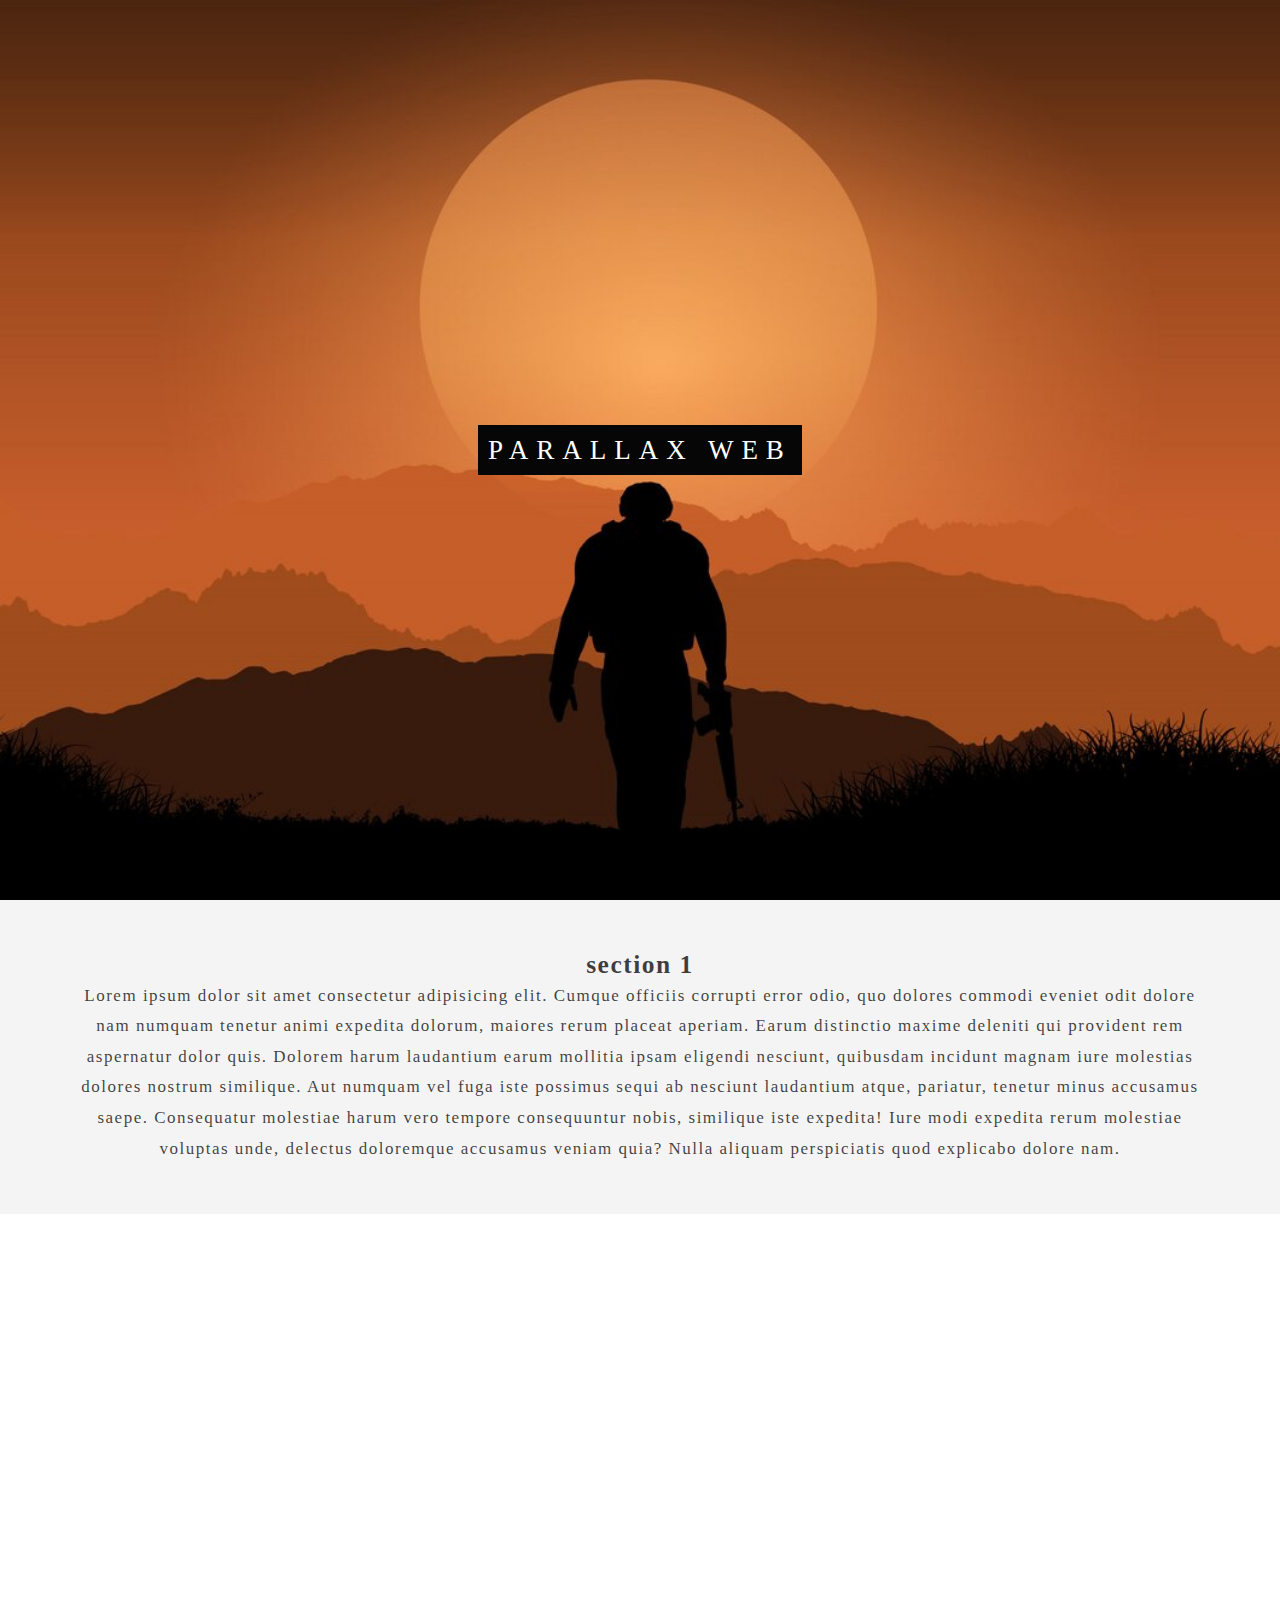
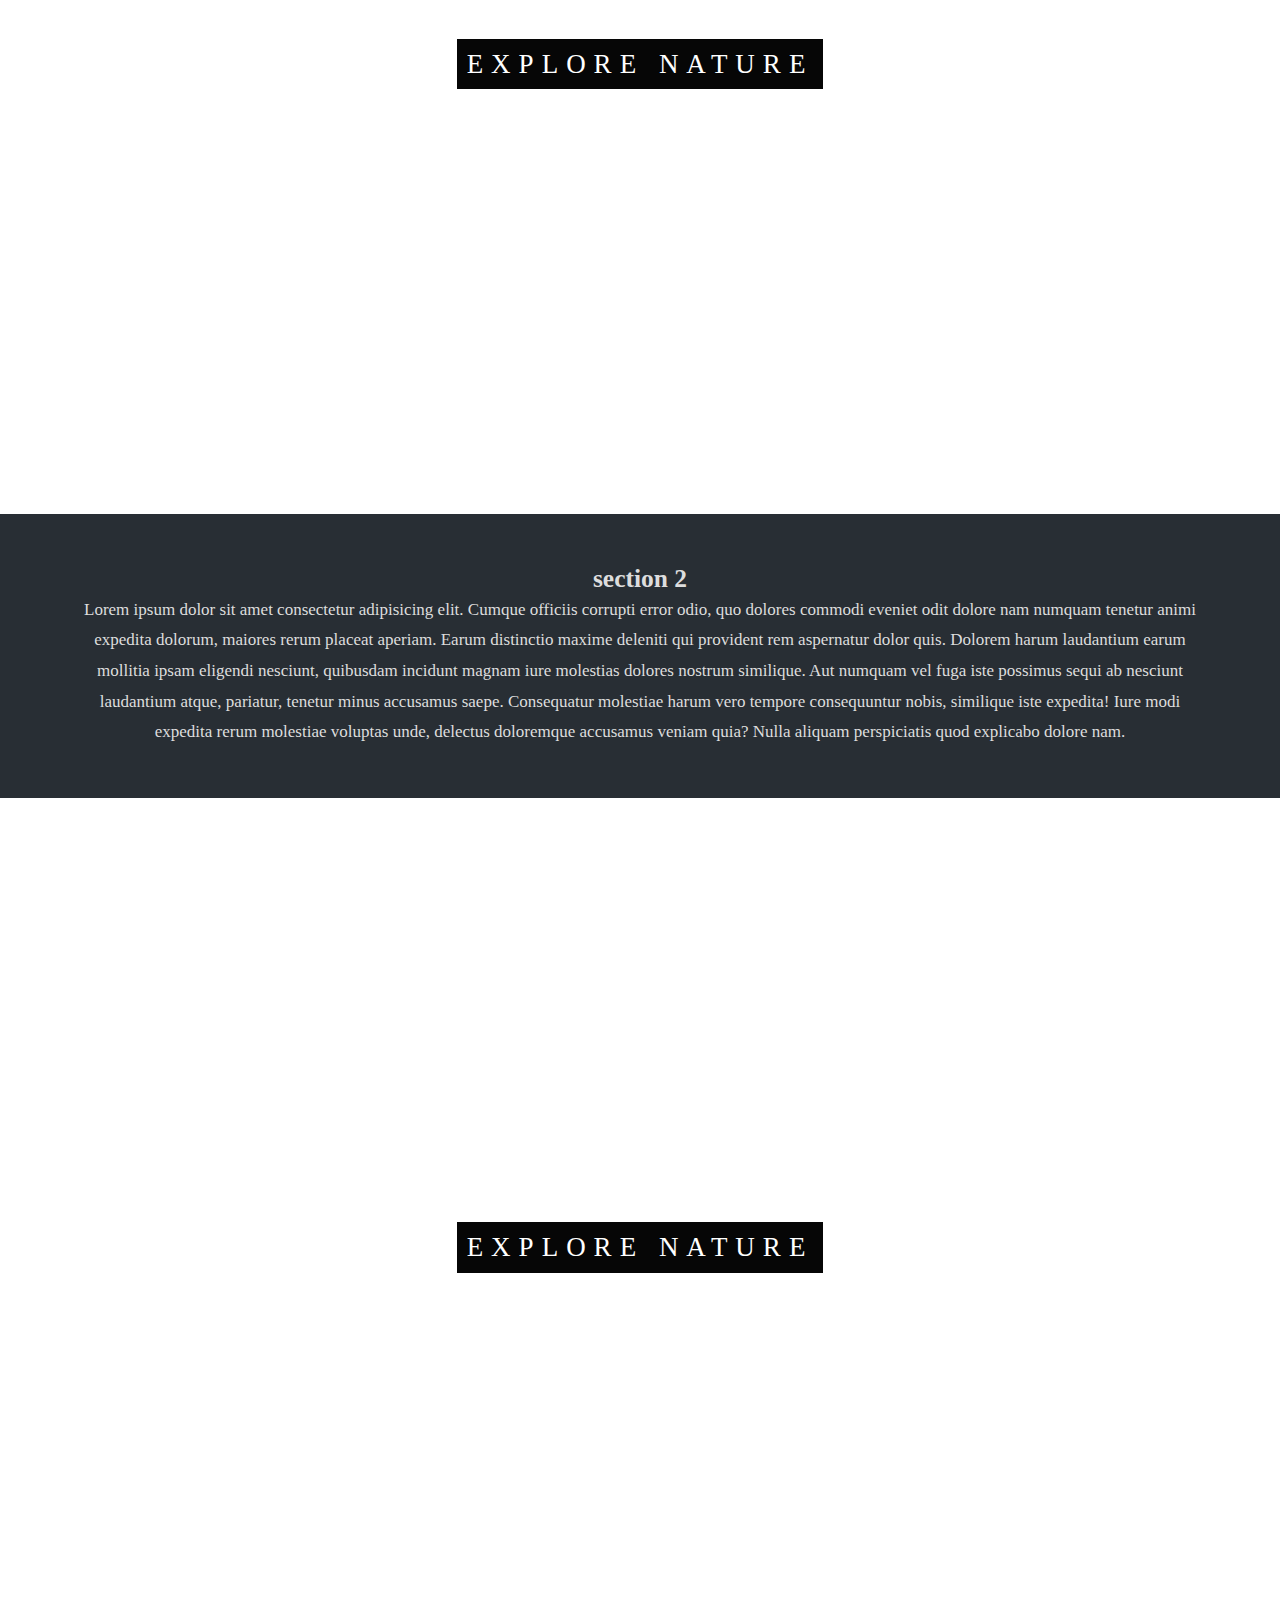
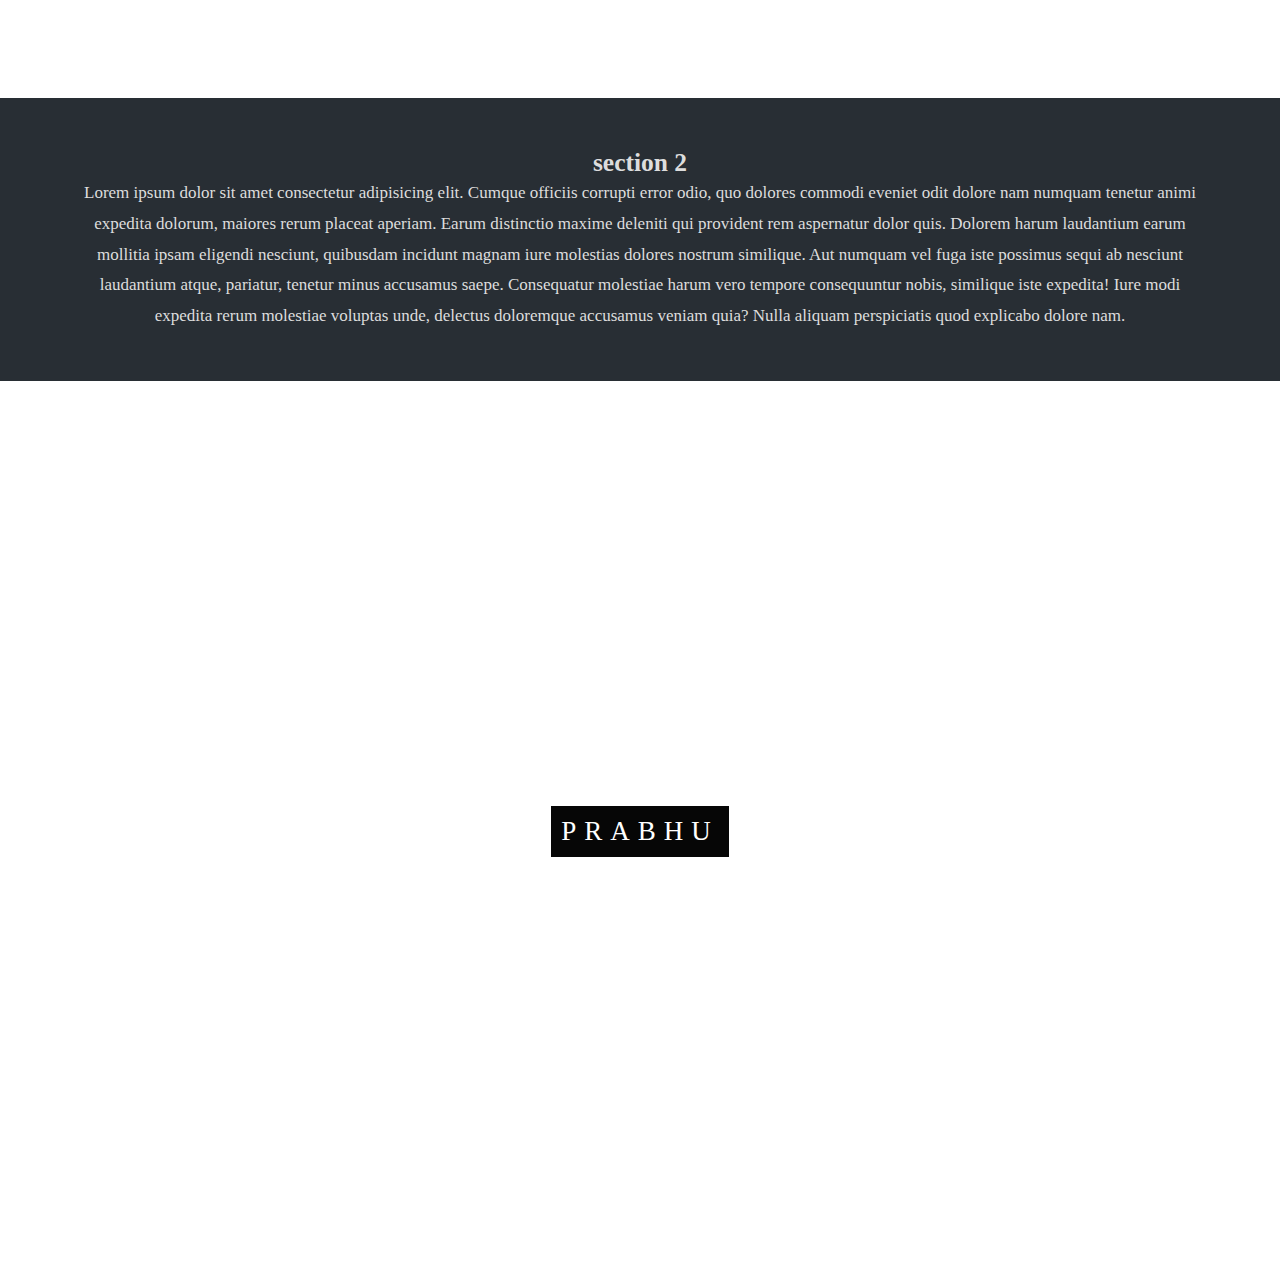
<file: index.html>
<!DOCTYPE html>
<html lang="en">
<head>
    <meta charset="UTF-8">
    <meta name="viewport" content="width=device-width, initial-scale=1.0">
    <title>Parallax Portfolio</title>
    <link rel="stylesheet" href="1.css">
</head>
<body>
    <section class="img img1">
            <span class="text">Parallax web</span>
        </section>
    <section class="sec secLine">
        <h2>section 1</h2>
        <p>Lorem ipsum dolor sit amet consectetur adipisicing elit. Cumque officiis corrupti error odio, quo dolores commodi eveniet odit dolore nam numquam tenetur animi expedita dolorum, maiores rerum placeat aperiam. Earum distinctio maxime deleniti qui provident rem aspernatur dolor quis. Dolorem harum laudantium earum mollitia ipsam eligendi nesciunt, quibusdam incidunt magnam iure molestias dolores nostrum similique. Aut numquam vel fuga iste possimus sequi ab nesciunt laudantium atque, pariatur, tenetur minus accusamus saepe. Consequatur molestiae harum vero tempore consequuntur nobis, similique iste expedita! Iure modi expedita rerum molestiae voluptas unde, delectus doloremque accusamus veniam quia? Nulla aliquam perspiciatis quod explicabo dolore nam.</p>
        </section>
    <section class="img img2">
            <span class="text">explore nature</span>
        </section>
    <section class="sec secLine1">
        <h2>section 2</h2>
        <p>Lorem ipsum dolor sit amet consectetur adipisicing elit. Cumque officiis corrupti error odio, quo dolores commodi eveniet odit dolore nam numquam tenetur animi expedita dolorum, maiores rerum placeat aperiam. Earum distinctio maxime deleniti qui provident rem aspernatur dolor quis. Dolorem harum laudantium earum mollitia ipsam eligendi nesciunt, quibusdam incidunt magnam iure molestias dolores nostrum similique. Aut numquam vel fuga iste possimus sequi ab nesciunt laudantium atque, pariatur, tenetur minus accusamus saepe. Consequatur molestiae harum vero tempore consequuntur nobis, similique iste expedita! Iure modi expedita rerum molestiae voluptas unde, delectus doloremque accusamus veniam quia? Nulla aliquam perspiciatis quod explicabo dolore nam.</p>
        </section>
    <section class="img img3">
            <span class="text">explore nature</span>
        </section>
    <section class="sec secLine1">
        <h2>section 2</h2>
        <p>Lorem ipsum dolor sit amet consectetur adipisicing elit. Cumque officiis corrupti error odio, quo dolores commodi eveniet odit dolore nam numquam tenetur animi expedita dolorum, maiores rerum placeat aperiam. Earum distinctio maxime deleniti qui provident rem aspernatur dolor quis. Dolorem harum laudantium earum mollitia ipsam eligendi nesciunt, quibusdam incidunt magnam iure molestias dolores nostrum similique. Aut numquam vel fuga iste possimus sequi ab nesciunt laudantium atque, pariatur, tenetur minus accusamus saepe. Consequatur molestiae harum vero tempore consequuntur nobis, similique iste expedita! Iure modi expedita rerum molestiae voluptas unde, delectus doloremque accusamus veniam quia? Nulla aliquam perspiciatis quod explicabo dolore nam.</p>
        </section>
    <section class="img img1">
            <span class="text">PRABHU</span>
        </section>
</body>
</html>
</file>
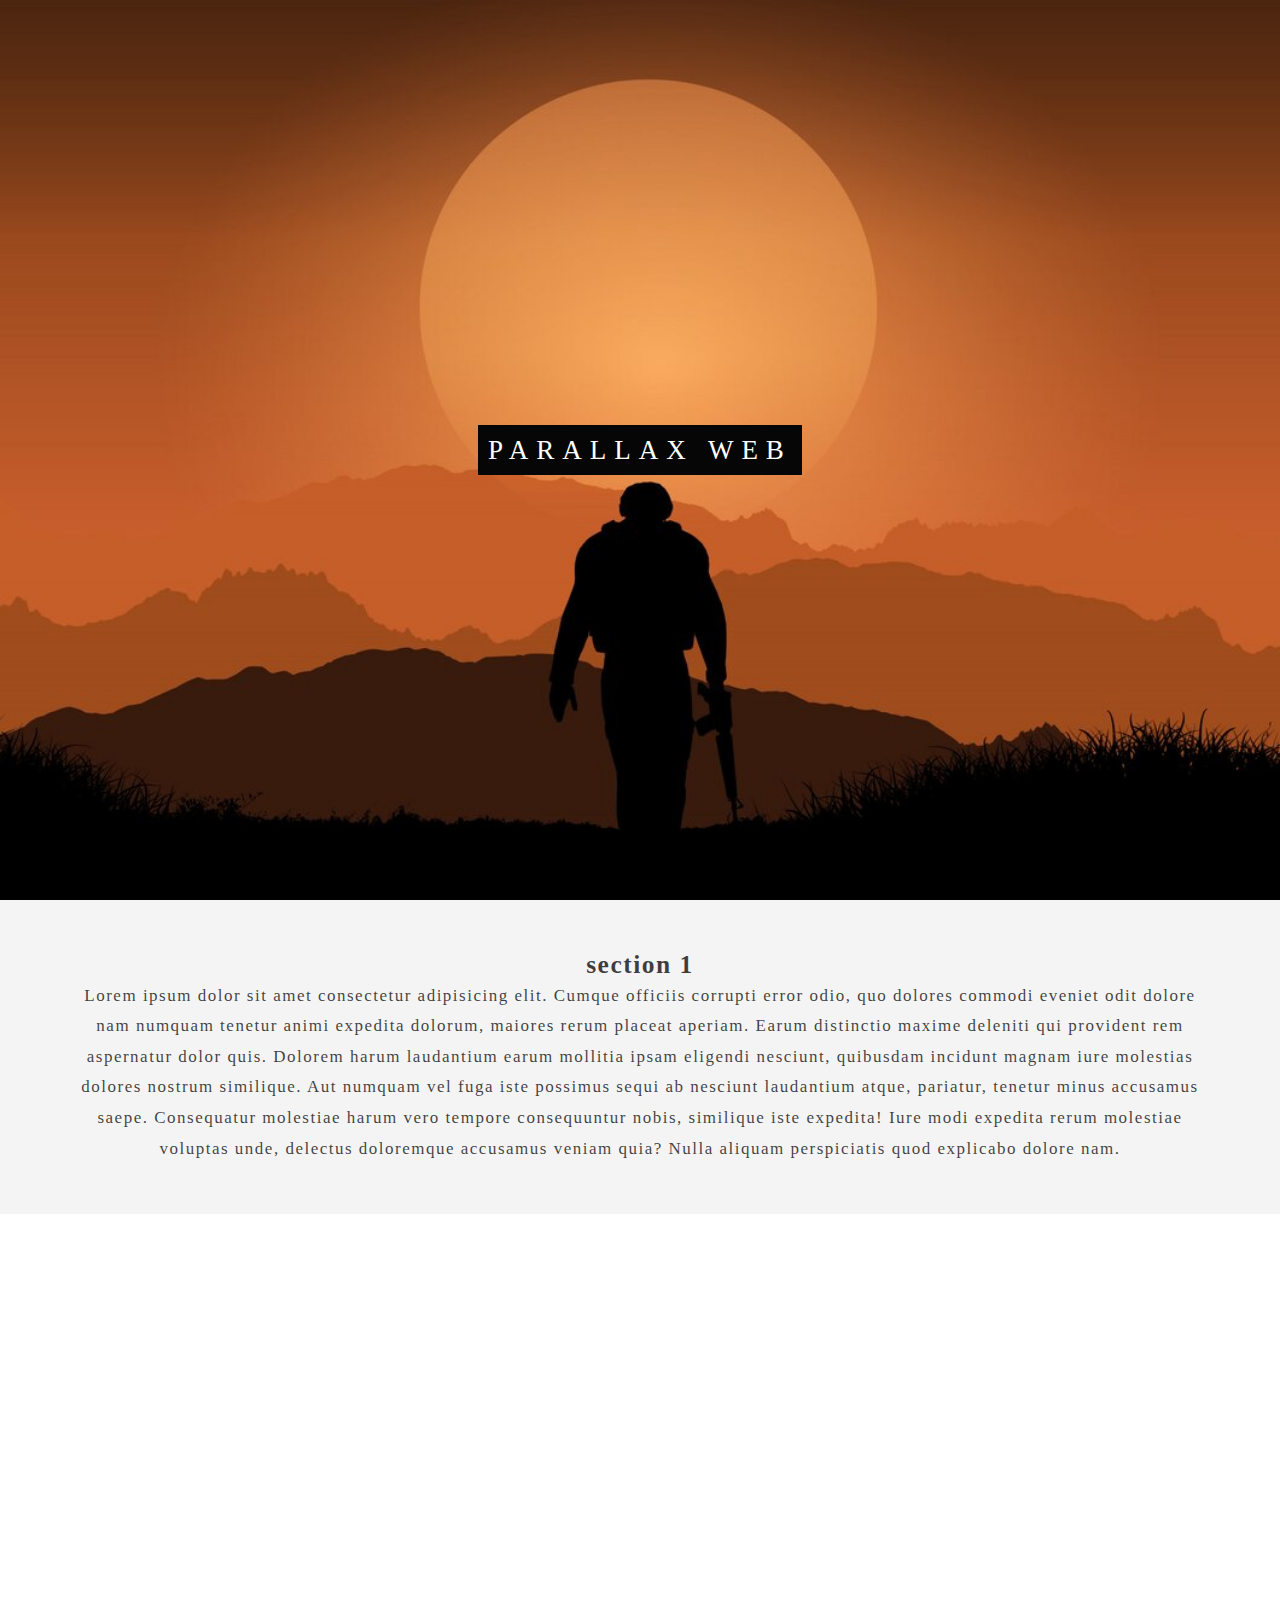
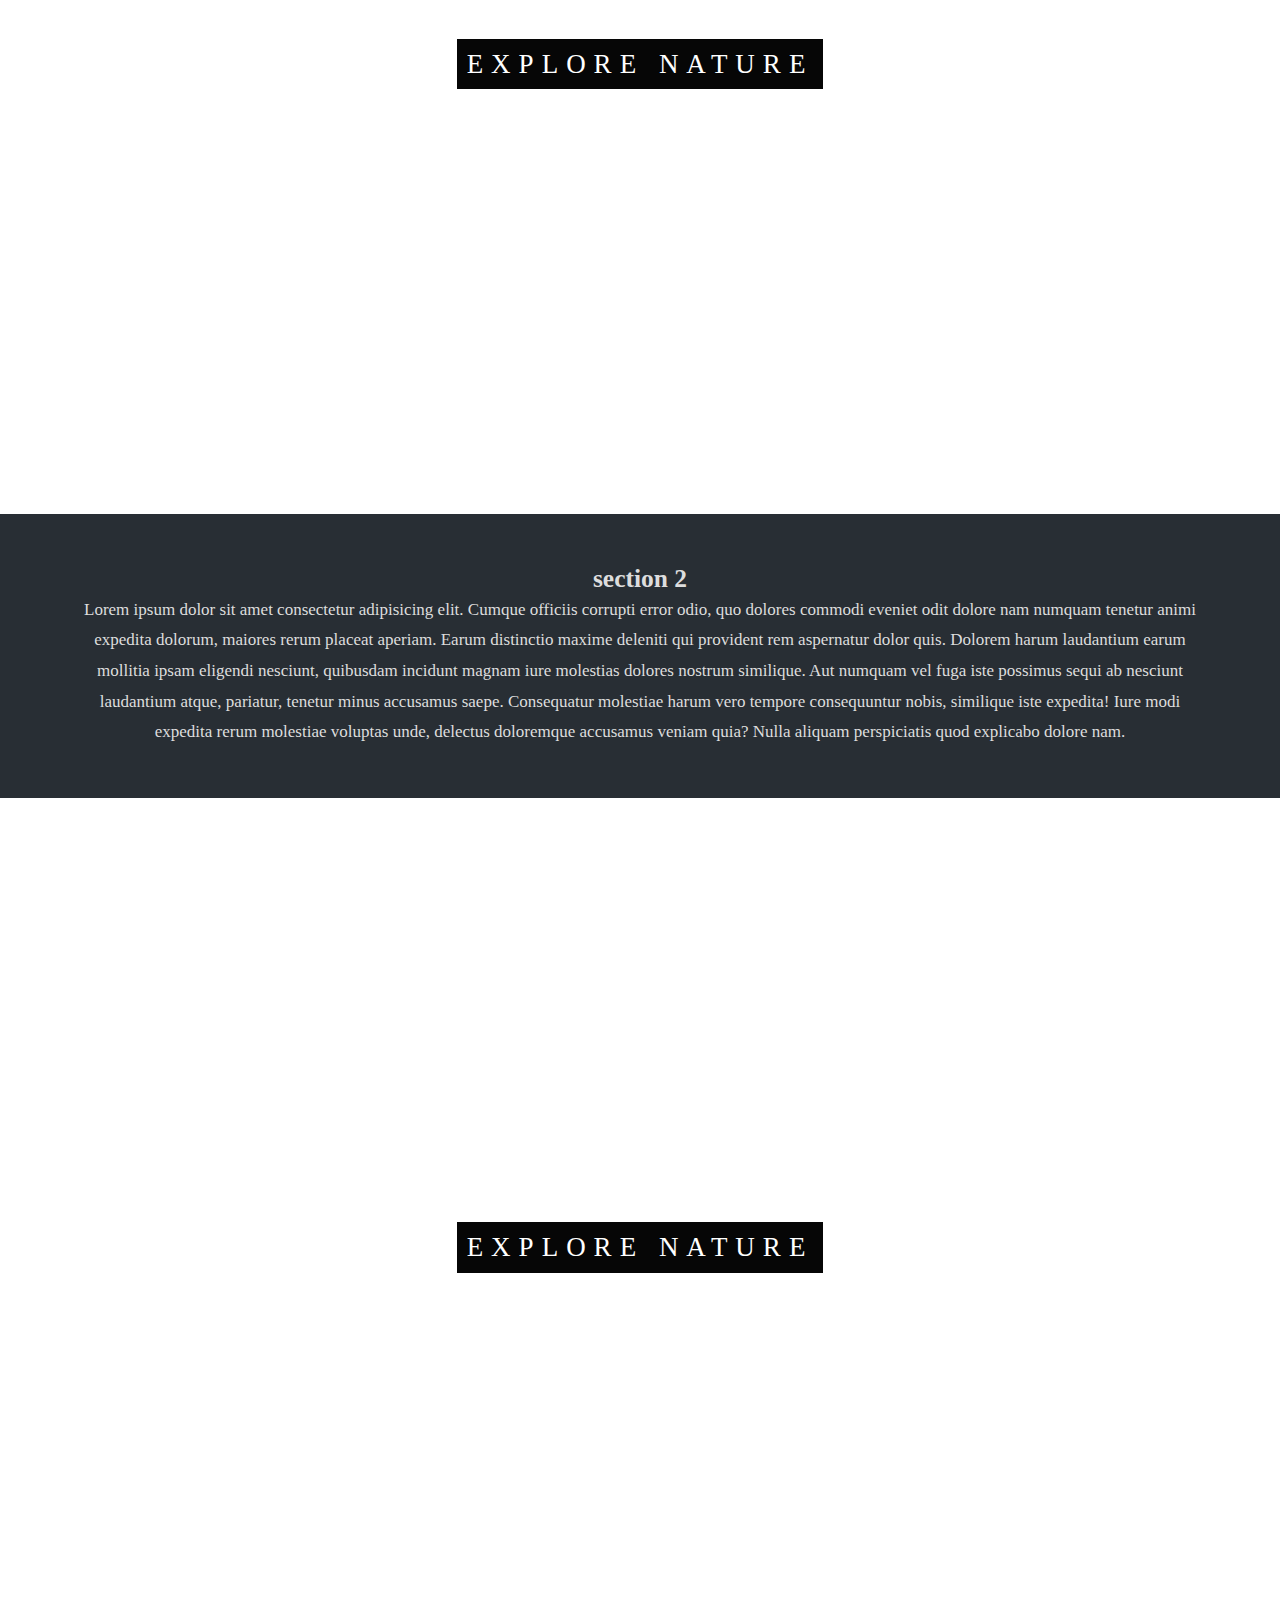
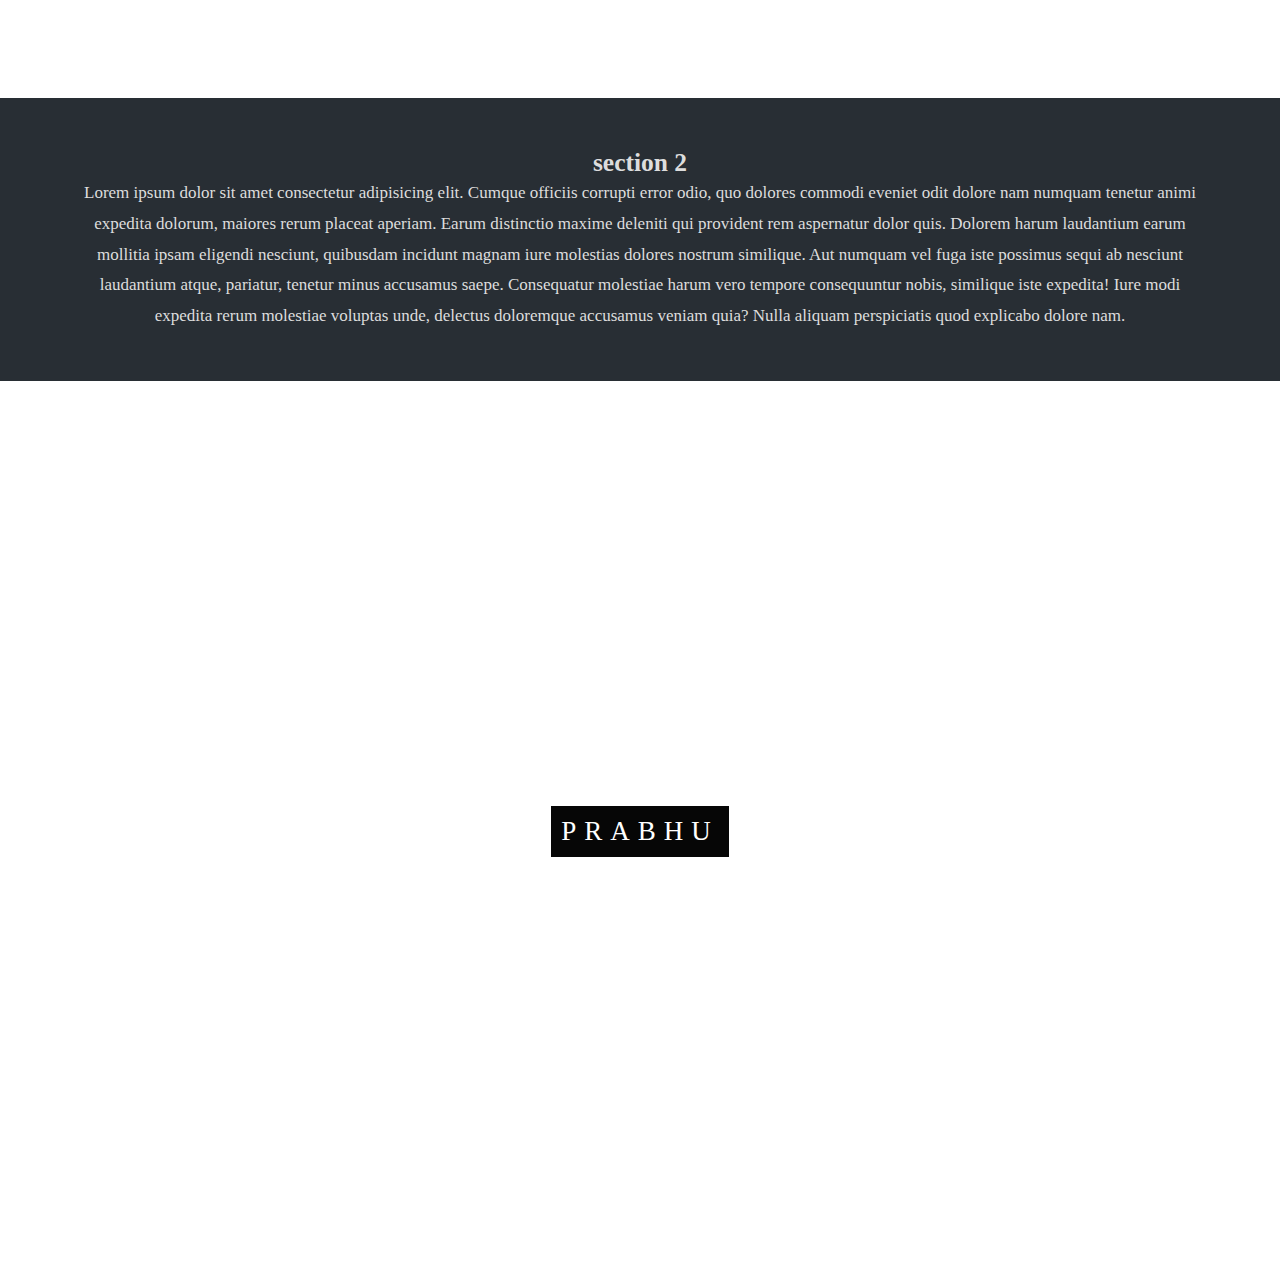
<file: 1.html>
<!DOCTYPE html>
<html lang="en">
<head>
    <meta charset="UTF-8">
    <meta name="viewport" content="width=device-width, initial-scale=1.0">
    <title>Parallax Portfolio</title>
    <link rel="stylesheet" href="1.css">
</head>
<body>
    <section class="img img1">
            <span class="text">Parallax web</span>
        </section>
    <section class="sec secLine">
        <h2>section 1</h2>
        <p>Lorem ipsum dolor sit amet consectetur adipisicing elit. Cumque officiis corrupti error odio, quo dolores commodi eveniet odit dolore nam numquam tenetur animi expedita dolorum, maiores rerum placeat aperiam. Earum distinctio maxime deleniti qui provident rem aspernatur dolor quis. Dolorem harum laudantium earum mollitia ipsam eligendi nesciunt, quibusdam incidunt magnam iure molestias dolores nostrum similique. Aut numquam vel fuga iste possimus sequi ab nesciunt laudantium atque, pariatur, tenetur minus accusamus saepe. Consequatur molestiae harum vero tempore consequuntur nobis, similique iste expedita! Iure modi expedita rerum molestiae voluptas unde, delectus doloremque accusamus veniam quia? Nulla aliquam perspiciatis quod explicabo dolore nam.</p>
        </section>
    <section class="img img2">
            <span class="text">explore nature</span>
        </section>
    <section class="sec secLine1">
        <h2>section 2</h2>
        <p>Lorem ipsum dolor sit amet consectetur adipisicing elit. Cumque officiis corrupti error odio, quo dolores commodi eveniet odit dolore nam numquam tenetur animi expedita dolorum, maiores rerum placeat aperiam. Earum distinctio maxime deleniti qui provident rem aspernatur dolor quis. Dolorem harum laudantium earum mollitia ipsam eligendi nesciunt, quibusdam incidunt magnam iure molestias dolores nostrum similique. Aut numquam vel fuga iste possimus sequi ab nesciunt laudantium atque, pariatur, tenetur minus accusamus saepe. Consequatur molestiae harum vero tempore consequuntur nobis, similique iste expedita! Iure modi expedita rerum molestiae voluptas unde, delectus doloremque accusamus veniam quia? Nulla aliquam perspiciatis quod explicabo dolore nam.</p>
        </section>
    <section class="img img3">
            <span class="text">explore nature</span>
        </section>
    <section class="sec secLine1">
        <h2>section 2</h2>
        <p>Lorem ipsum dolor sit amet consectetur adipisicing elit. Cumque officiis corrupti error odio, quo dolores commodi eveniet odit dolore nam numquam tenetur animi expedita dolorum, maiores rerum placeat aperiam. Earum distinctio maxime deleniti qui provident rem aspernatur dolor quis. Dolorem harum laudantium earum mollitia ipsam eligendi nesciunt, quibusdam incidunt magnam iure molestias dolores nostrum similique. Aut numquam vel fuga iste possimus sequi ab nesciunt laudantium atque, pariatur, tenetur minus accusamus saepe. Consequatur molestiae harum vero tempore consequuntur nobis, similique iste expedita! Iure modi expedita rerum molestiae voluptas unde, delectus doloremque accusamus veniam quia? Nulla aliquam perspiciatis quod explicabo dolore nam.</p>
        </section>
    <section class="img img1">
            <span class="text">PRABHU</span>
        </section>
</body>
</html>
</file>
<file: 1.css>
*{
    margin: 0;
    padding: 0;
    box-sizing: border-box;
}
html,body{
    height: 100%;
    width: 100%;
    font-size: 17px;
    font-weight: 400;
    color: #666;
    line-height: 1.8em;
}
.img,
.img2,
.img3{
    position: relative;
    background-repeat: no-repeat;
    background-size: cover;
    background-attachment: fixed;
    background-position: center;
}
.img1{
    background-image: url(e.jpg);
    width: 100%;
}
.img2{
    background-image: url(w.jpg);
    min-height: 400px;
}
.img3{
    background-image: url(q.jpg);
    min-height:400px;
}
.img{
    width: 100%;
    height: 100vh;
    text-transform: uppercase;
    font-size: 27px;
    letter-spacing: 8px;
    display: flex;
    align-items: center;
    justify-content: center;
}
.text{
    background: #060606;
    color: white;
    padding: 10px;
}
.sec{
    padding: 50px 80px;
    text-align: center;
}
.secLine{
    background: #f4f4f4;
    color: #0a0a0ac7;
    font-weight: 500;
    letter-spacing: 1.5px;
}
.secLine1{
    background: #282e34;
    color: #ddd;
}
@media (max-width:600px) {
    .sec{
        padding: 50px 40px;
    }
}
</file>
